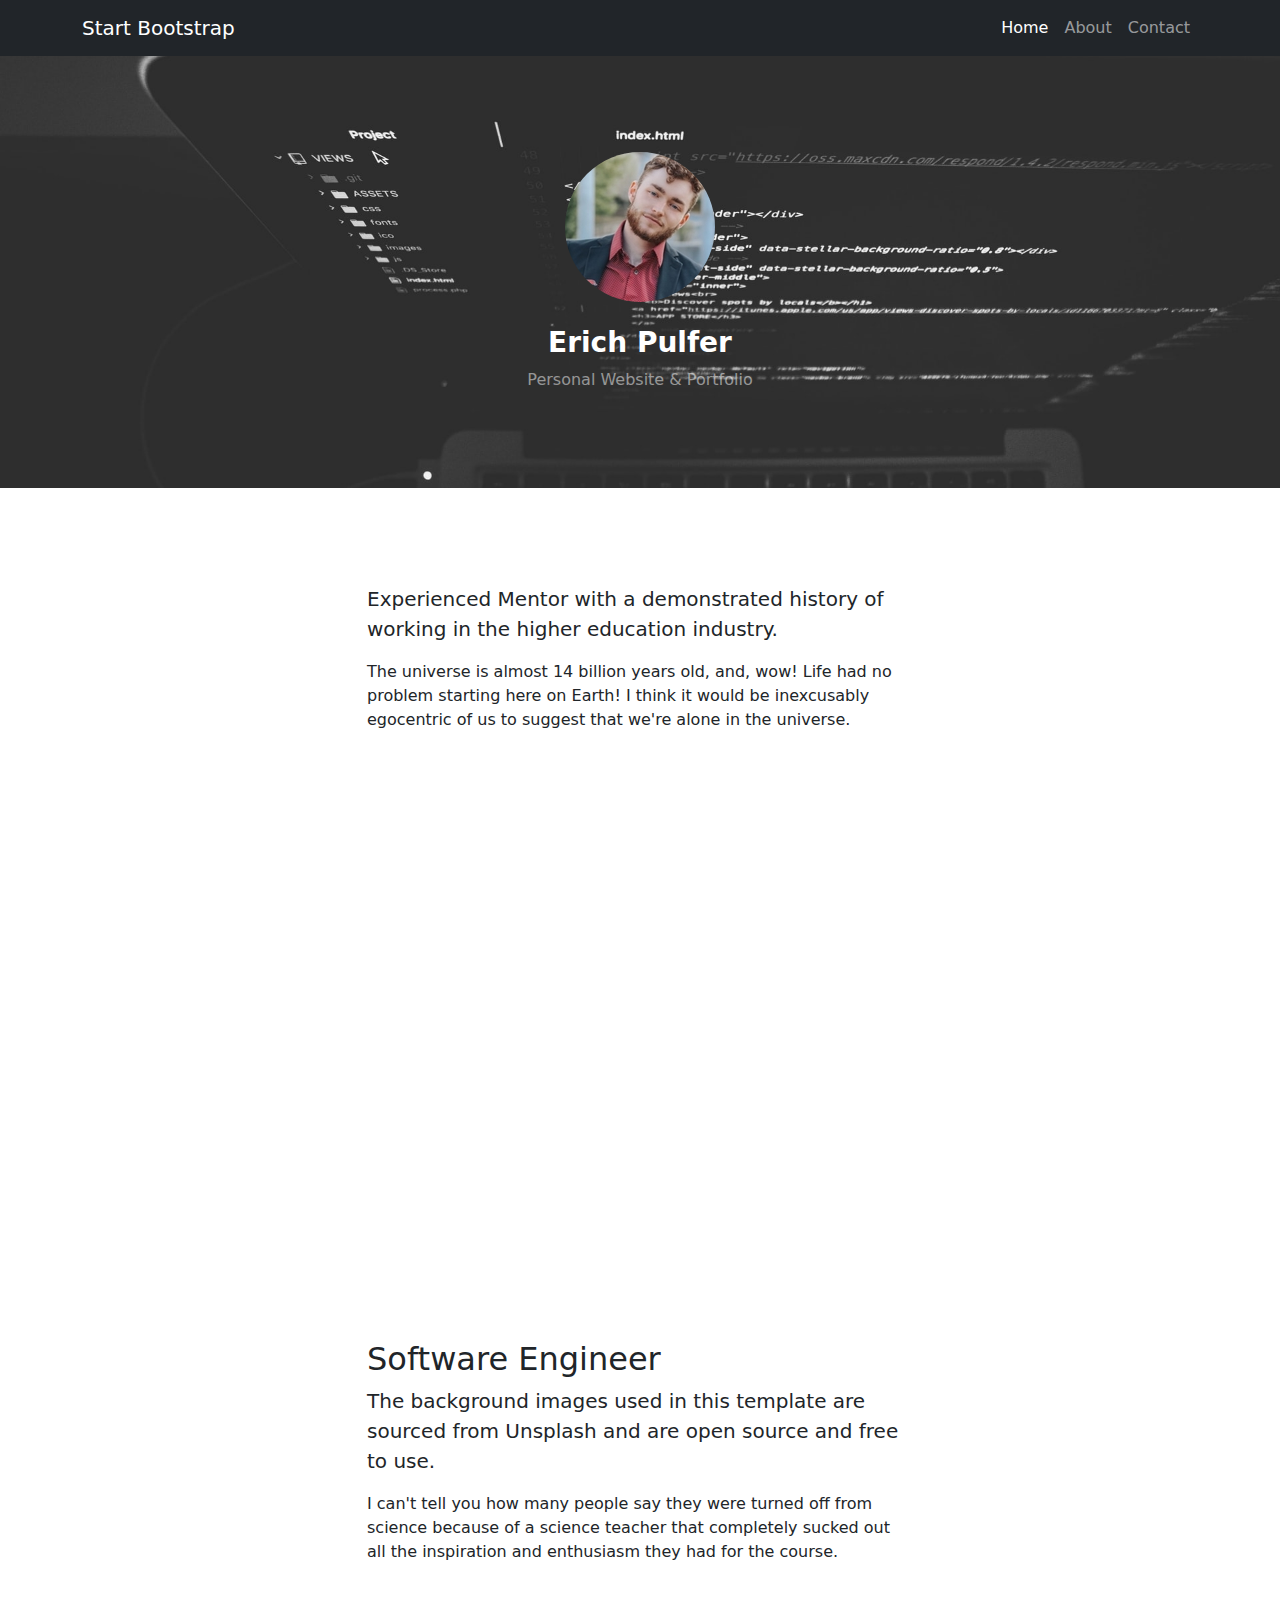
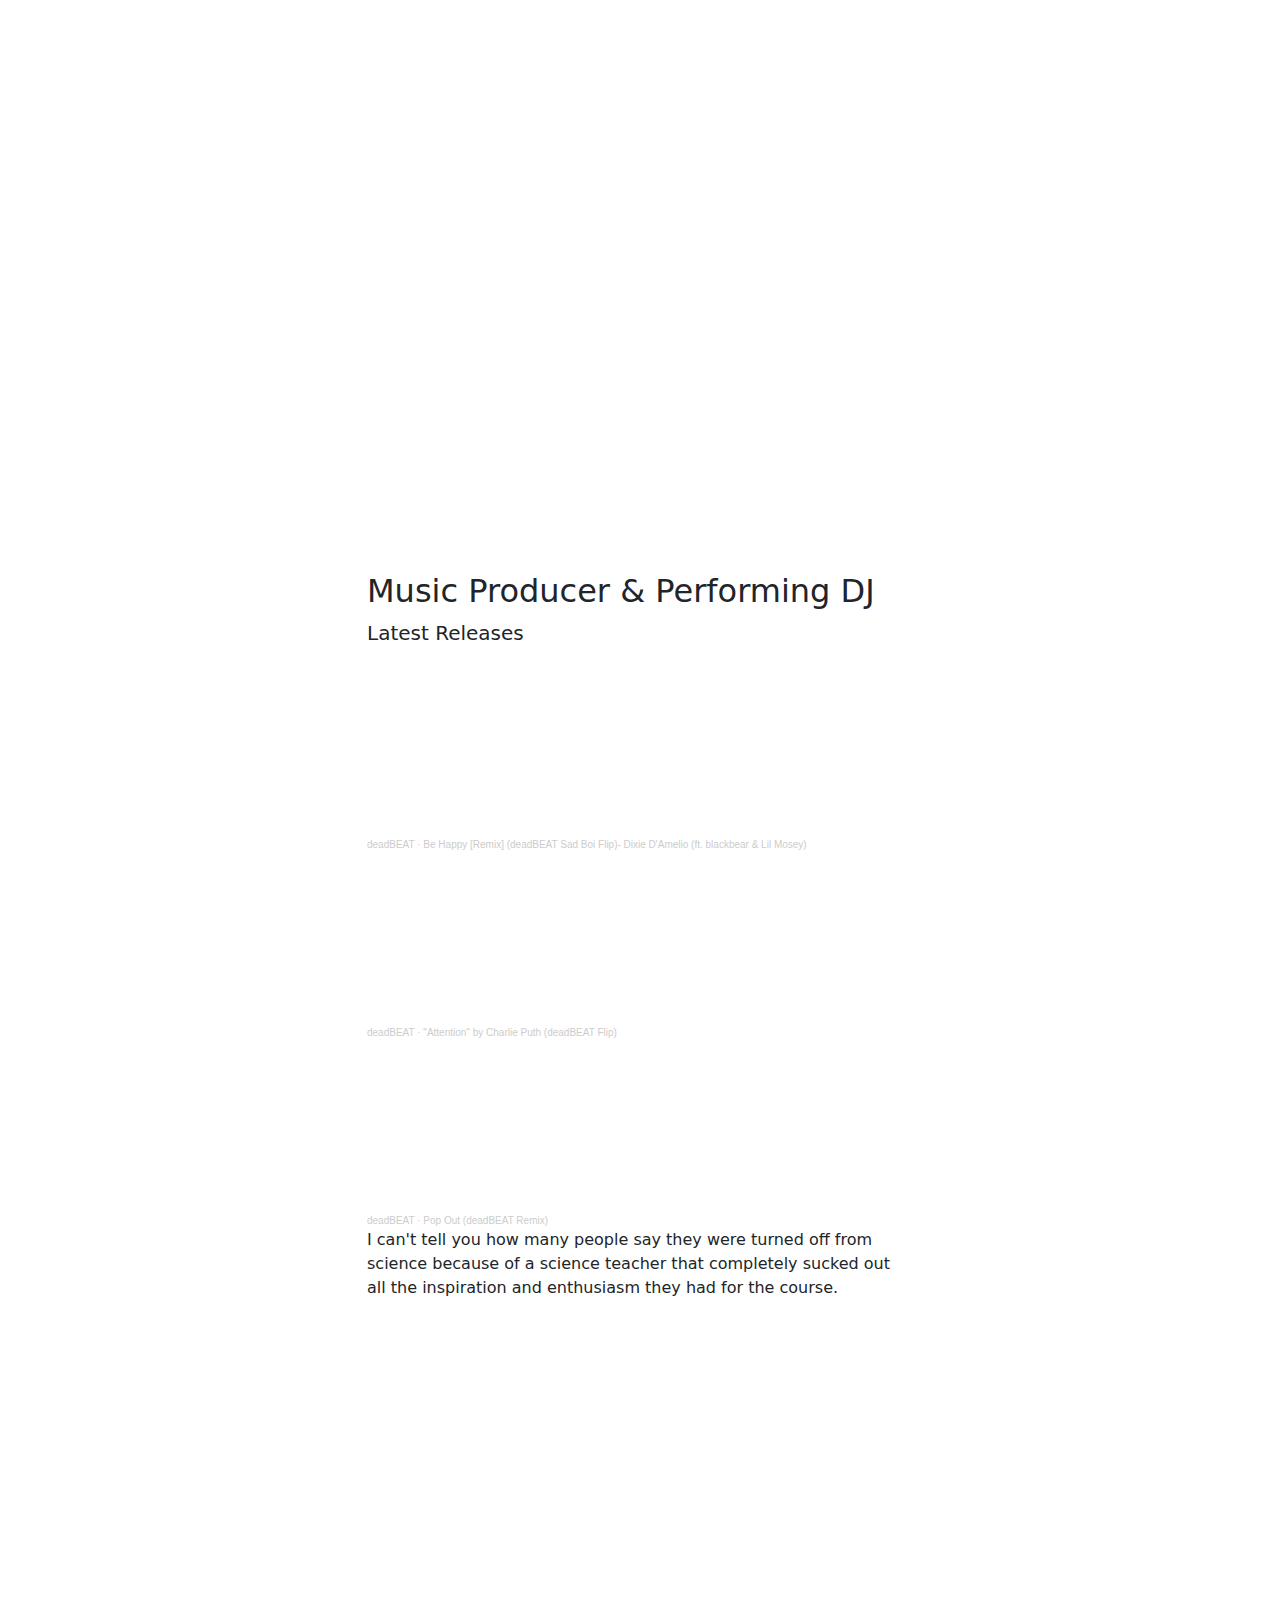
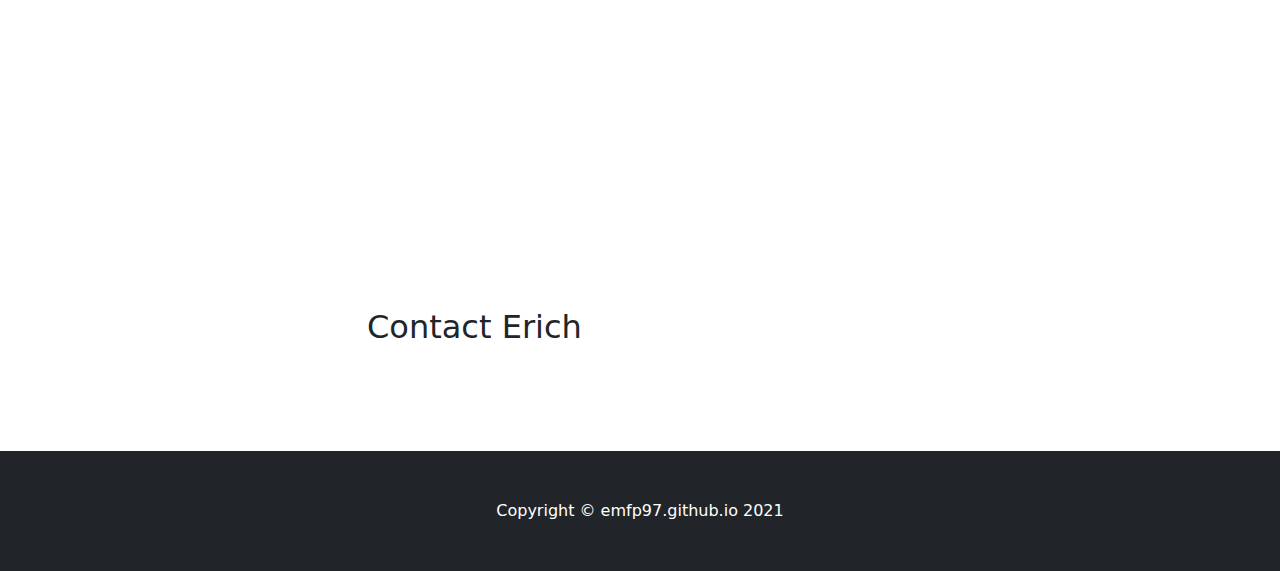
<file: old stuff/index.html>
<!DOCTYPE html>
<html lang="en">
    <head>
        <meta charset="utf-8" />
        <meta name="viewport" content="width=device-width, initial-scale=1, shrink-to-fit=no" />
        <meta name="description" content="The personal website & portfolio of Erich Pulfer" />
        <meta name="author" content="emfp97" />
        <title>Erich Pulfer</title>
        <!-- Favicon-->
        <link rel="icon" type="image/x-icon" href="assets/favicon.ico" />
        <!-- Core theme CSS (includes Bootstrap)-->
        <link href="css/styles.css" rel="stylesheet" />
    </head>
    <body>
        <!-- Responsive navbar-->
        <nav class="navbar navbar-expand-lg navbar-dark bg-dark">
            <div class="container">
                <a class="navbar-brand" href="#!">Start Bootstrap</a>
                <button class="navbar-toggler" type="button" data-bs-toggle="collapse" data-bs-target="#navbarSupportedContent" aria-controls="navbarSupportedContent" aria-expanded="false" aria-label="Toggle navigation"><span class="navbar-toggler-icon"></span></button>
                <div class="collapse navbar-collapse" id="navbarSupportedContent">
                    <ul class="navbar-nav ms-auto mb-2 mb-lg-0">
                        <li class="nav-item"><a class="nav-link active" aria-current="page" href="#!">Home</a></li>
                        <li class="nav-item"><a class="nav-link" href="#about_erich">About</a></li>
                        <li class="nav-item"><a class="nav-link" href="#contact_erich">Contact</a></li>
                    </ul>
                </div>
            </div>
        </nav>
        <!-- Header - set the background image for the header in the line below-->
        <header class="py-5 bg-image-full" style="background-image: url('assets/code-background.jpg')">
            <div class="text-center my-5">
                <img class="img-fluid rounded-circle mb-4" src="assets/profile-image.jpg" alt="..." />
                <h1 class="text-white fs-3 fw-bolder">Erich Pulfer</h1>
                <p class="text-white-50 mb-0">Personal Website & Portfolio</p>
            </div>
        </header>
        <!-- Content section-->
        <section class="py-5">
            <div class="container my-5">
                <div class="row justify-content-center">
                    <div class="col-lg-6">
                        <p class="lead-text">Experienced Mentor with a demonstrated history of working in the higher education industry.</p>
                        <p class="mb-0">The universe is almost 14 billion years old, and, wow! Life had no problem starting here on Earth! I think it would be inexcusably egocentric of us to suggest that we're alone in the universe.</p>
                    </div>
                </div>
            </div>
        </section>
        <!-- Image element - set the background image for the header in the line below-->
        <div class="py-5 bg-image-full" style="background-image: url('https://source.unsplash.com/4ulffa6qoKA/1200x800')">
            <!-- Put anything you want here! The spacer below with inline CSS is just for demo purposes!-->
            <div style="height: 20rem"></div>
        </div>
        <!-- Content section-->
        <section class="py-5">
            <div class="container my-5">
                <div class="row justify-content-center">
                    <div class="col-lg-6">
                        <h2 id="software_engineer">Software Engineer</h2>
                        <p class="lead-text">The background images used in this template are sourced from Unsplash and are open source and free to use.</p>
                        <p class="mb-0">I can't tell you how many people say they were turned off from science because of a science teacher that completely sucked out all the inspiration and enthusiasm they had for the course.</p>
                    </div>
                </div>
            </div>
        </section>
        <!-- Image element - set the background image for the header in the line below-->
        <div class="py-5 bg-image-full" style="background-image: url('https://source.unsplash.com/4ulffa6qoKA/1200x800')">
            <!-- Put anything you want here! The spacer below with inline CSS is just for demo purposes!-->
            <div style="height: 20rem"></div>
        </div>
        <!-- Content section-->
        <section class="py-5">
            <div class="container my-5">
                <div class="row justify-content-center">
                    <div class="col-lg-6">
                        <h2 id="music_producer">Music Producer & Performing DJ</h2>
                        <p class="lead-text">Latest Releases</p>
                        <iframe width="100%" height="166" scrolling="no" frameborder="no" allow="autoplay" src="https://w.soundcloud.com/player/?url=https%3A//api.soundcloud.com/tracks/898495873&color=%230b060c&auto_play=false&hide_related=false&show_comments=true&show_user=true&show_reposts=false&show_teaser=true"></iframe><div style="font-size: 10px; color: #cccccc;line-break: anywhere;word-break: normal;overflow: hidden;white-space: nowrap;text-overflow: ellipsis; font-family: Interstate,Lucida Grande,Lucida Sans Unicode,Lucida Sans,Garuda,Verdana,Tahoma,sans-serif;font-weight: 100;"><a href="https://soundcloud.com/the-dj-deadbeat" title="deadBEAT" target="_blank" style="color: #cccccc; text-decoration: none;">deadBEAT</a> · <a href="https://soundcloud.com/the-dj-deadbeat/be-happy-remix-deadbeat-sad-boi-flip-dixie-damelio-ft-blackbear-lil-mosey" title="Be Happy [Remix] (deadBEAT Sad Boi Flip)- Dixie D&#x27;Amelio (ft. blackbear &amp; Lil Mosey)" target="_blank" style="color: #cccccc; text-decoration: none;">Be Happy [Remix] (deadBEAT Sad Boi Flip)- Dixie D&#x27;Amelio (ft. blackbear &amp; Lil Mosey)</a></div>
                        <iframe width="100%" height="166" scrolling="no" frameborder="no" allow="autoplay" src="https://w.soundcloud.com/player/?url=https%3A//api.soundcloud.com/tracks/840360928&color=%23040404&auto_play=false&hide_related=false&show_comments=true&show_user=true&show_reposts=false&show_teaser=true"></iframe><div style="font-size: 10px; color: #cccccc;line-break: anywhere;word-break: normal;overflow: hidden;white-space: nowrap;text-overflow: ellipsis; font-family: Interstate,Lucida Grande,Lucida Sans Unicode,Lucida Sans,Garuda,Verdana,Tahoma,sans-serif;font-weight: 100;"><a href="https://soundcloud.com/the-dj-deadbeat" title="deadBEAT" target="_blank" style="color: #cccccc; text-decoration: none;">deadBEAT</a> · <a href="https://soundcloud.com/the-dj-deadbeat/attention-deadbeat-flip" title="&quot;Attention&quot; by Charlie Puth (deadBEAT Flip)" target="_blank" style="color: #cccccc; text-decoration: none;">&quot;Attention&quot; by Charlie Puth (deadBEAT Flip)</a></div>
                        <iframe width="100%" height="166" scrolling="no" frameborder="no" allow="autoplay" src="https://w.soundcloud.com/player/?url=https%3A//api.soundcloud.com/tracks/761392639&color=%23040506&auto_play=false&hide_related=false&show_comments=true&show_user=true&show_reposts=false&show_teaser=true"></iframe><div style="font-size: 10px; color: #cccccc;line-break: anywhere;word-break: normal;overflow: hidden;white-space: nowrap;text-overflow: ellipsis; font-family: Interstate,Lucida Grande,Lucida Sans Unicode,Lucida Sans,Garuda,Verdana,Tahoma,sans-serif;font-weight: 100;"><a href="https://soundcloud.com/the-dj-deadbeat" title="deadBEAT" target="_blank" style="color: #cccccc; text-decoration: none;">deadBEAT</a> · <a href="https://soundcloud.com/the-dj-deadbeat/pop-outdeadbeat-remix" title="Pop Out (deadBEAT Remix)" target="_blank" style="color: #cccccc; text-decoration: none;">Pop Out (deadBEAT Remix)</a></div>
                        <p class="mb-0">I can't tell you how many people say they were turned off from science because of a science teacher that completely sucked out all the inspiration and enthusiasm they had for the course.</p>
                    </div>
                </div>
            </div>
        </section>
<!-- Image element - set the background image for the header in the line below-->
        <div class="py-5 bg-image-full" style="background-image: url('https://source.unsplash.com/4ulffa6qoKA/1200x800')">
            <!-- Put anything you want here! The spacer below with inline CSS is just for demo purposes!-->
            <div style="height: 20rem"></div>
        </div>
        <!-- Content section-->
        <section class="py-5">
            <div class="container my-5">
                <div class="row justify-content-center">
                    <div class="col-lg-6">
                        <h2 id="contact_erich">Contact Erich</h2>
                        <div class="badge-base LI-profile-badge" data-locale="en_US" data-size="medium" data-theme="dark" data-type="VERTICAL" data-vanity="emfp97" data-version="v1"><a class="badge-base__link LI-simple-link" href="https://www.linkedin.com/in/emfp97?trk=profile-badge"></a></div>
                    </div>
                </div>
            </div>
        </section>
        <!-- Footer-->
        <footer class="py-5 bg-dark">
            <div class="container"><p class="m-0 text-center text-white">Copyright &copy; emfp97.github.io 2021</p></div>
        </footer>
        <!-- Bootstrap core JS-->
        <script src="https://cdn.jsdelivr.net/npm/bootstrap@5.0.1/dist/js/bootstrap.bundle.min.js"></script>
        <!-- Core theme JS-->
        <script src="js/scripts.js"></script>
        <!-- LinkedIn Public Profile Badge -->
        <script src="https://platform.linkedin.com/badges/js/profile.js" async defer type="text/javascript"></script>
    </body>
</html>
</file>
